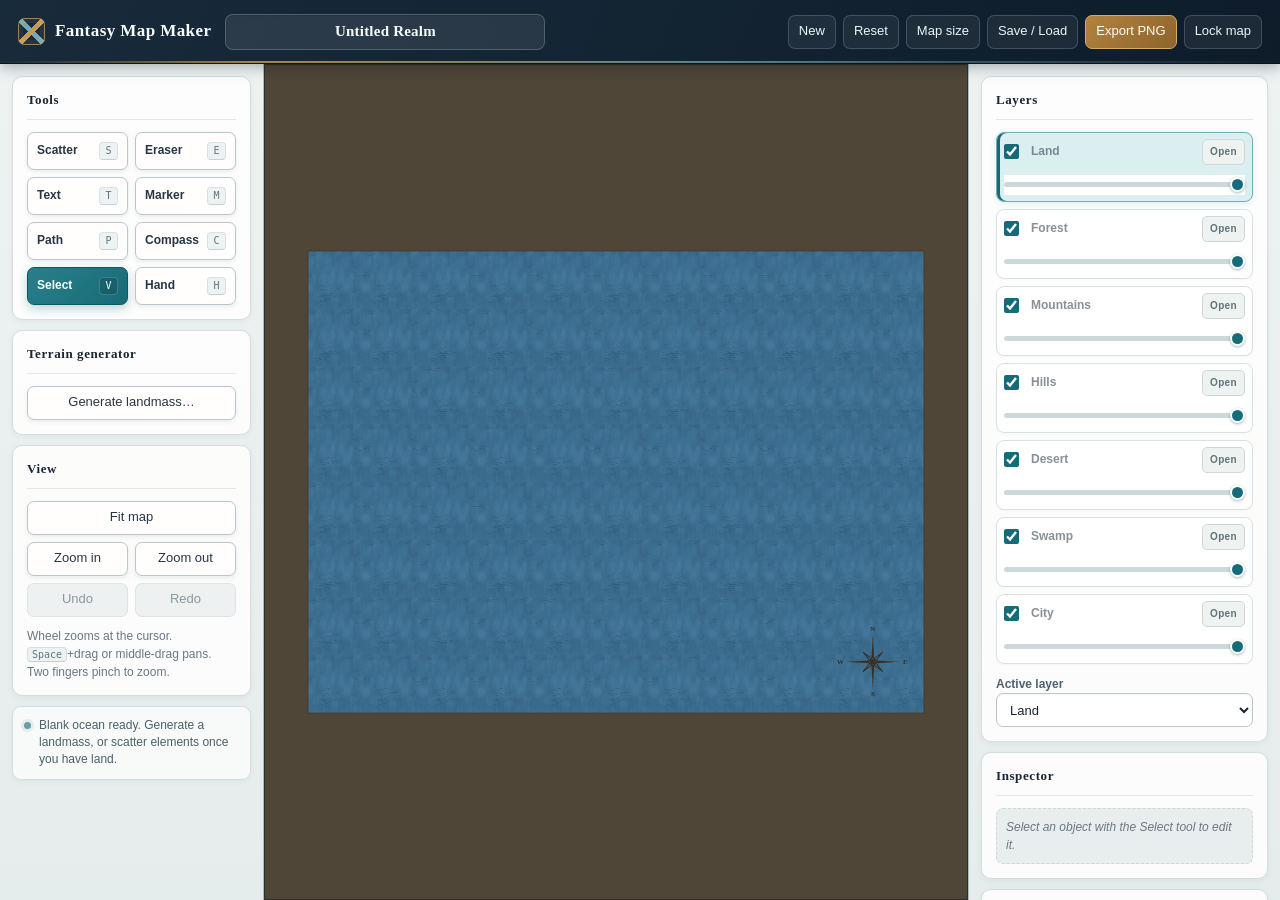
<file: index.html>
<!doctype html>
<html lang="en">
<head>
  <meta charset="utf-8">
  <meta name="viewport" content="width=device-width, initial-scale=1">
  <meta name="description" content="A zero-dependency browser fantasy map editor.">
  <title>Fantasy Map Maker</title>
  <link rel="stylesheet" href="./styles/app.css">
  <link rel="stylesheet" href="./styles/panels.css">
</head>
<body>
  <header class="titlebar">
    <span class="brand">Fantasy Map Maker</span>
    <label class="visually-hidden" for="map-title">Map title</label>
    <input id="map-title" class="map-title" value="Untitled Realm" maxlength="120" autocomplete="off">
    <div class="titlebar-actions">
      <button id="action-new" type="button">New</button>
      <button id="action-reset" type="button">Reset</button>
      <button id="action-size" type="button">Map size</button>
      <button id="action-project" type="button">Save / Load</button>
      <button id="action-export" type="button">Export PNG</button>
      <button id="action-lock" type="button" aria-pressed="false">Lock map</button>
    </div>
  </header>

  <main class="layout">
    <aside class="sidebar" aria-label="Tools and options">
      <section>
        <h2 id="tools-heading">Tools</h2>
        <div class="tool-grid" role="toolbar" aria-labelledby="tools-heading">
          <button class="tool" data-tool="scatter" type="button" aria-pressed="false">Scatter <kbd>S</kbd></button>
          <button class="tool" data-tool="eraser" type="button" aria-pressed="false">Eraser <kbd>E</kbd></button>
          <button class="tool" data-tool="text" type="button" aria-pressed="false">Text <kbd>T</kbd></button>
          <button class="tool" data-tool="marker" type="button" aria-pressed="false">Marker <kbd>M</kbd></button>
          <button class="tool" data-tool="path" type="button" aria-pressed="false">Path <kbd>P</kbd></button>
          <button class="tool" data-tool="compass" type="button" aria-pressed="false">Compass <kbd>C</kbd></button>
          <button class="tool" data-tool="select" type="button" aria-pressed="true">Select <kbd>V</kbd></button>
          <button class="tool" data-tool="hand" type="button" aria-pressed="false">Hand <kbd>H</kbd></button>
        </div>
      </section>

      <section data-tool-options="eraser" hidden>
        <h2>Eraser options</h2>
        <label for="eraser-size">Size <output id="eraser-size-value">90 px</output></label>
        <input id="eraser-size" type="range" min="4" max="600" step="1" value="90">
        <label for="eraser-opacity">Opacity <output id="eraser-opacity-value">85%</output></label>
        <input id="eraser-opacity" type="range" min="1" max="100" step="1" value="85">
        <label for="eraser-hardness">Hardness <output id="eraser-hardness-value">55%</output></label>
        <input id="eraser-hardness" type="range" min="0" max="100" step="1" value="55">
      </section>

      <section data-tool-options="scatter" hidden>
        <h2>Scatter options</h2>
        <label for="scatter-symbol">Element</label>
        <select id="scatter-symbol"></select>
        <label for="scatter-density">Density <output id="scatter-density-value">12</output></label>
        <input id="scatter-density" type="range" min="1" max="60" step="1" value="12">
        <label for="scatter-radius">Cluster radius <output id="scatter-radius-value">130 px</output></label>
        <input id="scatter-radius" type="range" min="20" max="600" step="5" value="130">
        <label for="scatter-size">Element size <output id="scatter-size-value">30 px</output></label>
        <input id="scatter-size" type="range" min="4" max="140" step="1" value="30">
        <label for="scatter-jitter">Size variation <output id="scatter-jitter-value">45%</output></label>
        <input id="scatter-jitter" type="range" min="0" max="100" step="1" value="45">
        <p id="scatter-estimate" class="hint"></p>
        <p class="hint">Click to drop one cluster, or drag to lay a band at the same density. Elements bake into the layer shown under <em>Active layer</em>, so the Eraser removes them.</p>
      </section>

      <section data-tool-options="marker" hidden>
        <h2>Marker options</h2>
        <label for="marker-type">Structure</label>
        <select id="marker-type"></select>
        <label for="marker-size">Size <output id="marker-size-value">44 px</output></label>
        <input id="marker-size" type="range" min="10" max="160" step="1" value="44">
      </section>

      <section data-tool-options="path" hidden>
        <h2>Path options</h2>
        <label for="path-preset">Preset</label>
        <select id="path-preset">
          <option value="river">River</option>
          <option value="road">Road</option>
          <option value="border">Border</option>
        </select>
        <p class="hint">Click to place points. <kbd>Enter</kbd> or double-click finishes, <kbd>Esc</kbd> cancels. Drag a point to move it, click a segment to insert one, <kbd>Alt</kbd>+click a point to delete it.</p>
      </section>

      <section data-tool-options="compass" hidden>
        <h2>Compass options</h2>
        <label for="compass-style">Style</label>
        <select id="compass-style">
          <option value="simple4">Simple 4-point</option>
          <option value="points8" selected>8-point with letters</option>
          <option value="ornate16">Ornate 16-point</option>
        </select>
      </section>

      <section data-tool-options="text" hidden>
        <h2>Text options</h2>
        <label for="text-font">Font</label>
        <select id="text-font"></select>
        <label for="text-size">Size <output id="text-size-value">36 px</output></label>
        <input id="text-size" type="range" min="8" max="240" step="1" value="36">
        <p class="file-row">
          <label class="file-button" for="font-file">Load a font file
            <input id="font-file" type="file" accept=".ttf,.otf,.woff,.woff2">
          </label>
        </p>
      </section>

      <section>
        <h2>Terrain generator</h2>
        <button id="action-generate" type="button" class="wide">Generate landmass&hellip;</button>
      </section>

      <section>
        <h2>View</h2>
        <div class="button-row">
          <button id="action-fit" type="button">Fit map</button>
          <button id="action-zoom-in" type="button">Zoom in</button>
          <button id="action-zoom-out" type="button">Zoom out</button>
          <button id="action-undo" type="button" disabled>Undo</button>
          <button id="action-redo" type="button" disabled>Redo</button>
        </div>
        <p class="hint">Wheel zooms at the cursor. <kbd>Space</kbd>+drag or middle-drag pans. Two fingers pinch to zoom.</p>
      </section>

      <p id="status" class="status" role="status" aria-live="polite">Ready.</p>
    </aside>

    <section class="workspace">
      <div id="stage" class="stage">
        <canvas id="map" tabindex="0" aria-label="Map canvas"></canvas>
        <div id="text-overlay" class="text-overlay" hidden>
          <label class="visually-hidden" for="text-input">Label text</label>
          <textarea id="text-input" rows="2" spellcheck="false"></textarea>
          <div class="overlay-actions">
            <button id="text-cancel" type="button">Cancel</button>
            <button id="text-apply" type="button">Apply</button>
          </div>
        </div>
      </div>
    </section>

    <aside class="sidebar" aria-label="Map panels">
      <section>
        <h2>Layers</h2>
        <div id="layers-panel" class="layers"></div>
        <label for="active-layer">Active layer</label>
        <select id="active-layer"></select>
      </section>

      <section>
        <h2>Inspector</h2>
        <div id="inspector"></div>
      </section>

      <section>
        <h2>Grid overlay</h2>
        <label for="grid-style">Style</label>
        <select id="grid-style">
          <option value="none" selected>None</option>
          <option value="square">Square</option>
          <option value="hex-pointy">Pointy-top hex</option>
          <option value="hex-flat">Flat-top hex</option>
        </select>
        <div class="pair">
          <span><label for="grid-size">Cell size</label><input id="grid-size" type="number" min="8" max="2000" step="1" value="160"></span>
          <span><label for="grid-width">Line width</label><input id="grid-width" type="number" min="0.25" max="12" step="0.25" value="1"></span>
        </div>
        <div class="pair">
          <span><label for="grid-offset-x">Offset X</label><input id="grid-offset-x" type="number" step="1" value="0"></span>
          <span><label for="grid-offset-y">Offset Y</label><input id="grid-offset-y" type="number" step="1" value="0"></span>
        </div>
        <div class="pair">
          <span><label for="grid-color">Color</label><input id="grid-color" type="color" value="#5d4526"></span>
          <span><label for="grid-alpha">Alpha <output id="grid-alpha-value">45%</output></label><input id="grid-alpha" type="range" min="0" max="100" value="45"></span>
        </div>
        <p class="check"><input id="grid-labels" type="checkbox"><label for="grid-labels">Coordinate labels</label></p>
        <p class="check"><input id="grid-export" type="checkbox" checked><label for="grid-export">Include in PNG export</label></p>
      </section>

      <section>
        <h2>Legend</h2>
        <div id="legend-panel" class="legend"></div>
      </section>
    </aside>
  </main>

  <dialog id="dialog-generator">
    <form method="dialog">
      <h2>Generate landmass</h2>
      <label for="gen-seed">Seed</label>
      <div class="pair-tight">
        <input id="gen-seed" value="eldoria" maxlength="64" autocomplete="off">
        <button id="gen-shuffle" type="button">Shuffle</button>
      </div>
      <label for="gen-land">Land amount <output id="gen-land-value">45%</output></label>
      <input id="gen-land" type="range" min="15" max="85" value="45">
      <label for="gen-roughness">Roughness <output id="gen-roughness-value">55%</output></label>
      <input id="gen-roughness" type="range" min="0" max="100" value="55">
      <p class="hint">The same seed and settings always rebuild the same continents. Generating replaces every terrain layer.</p>
      <menu>
        <button value="cancel">Cancel</button>
        <button id="gen-run" value="generate" type="button" class="primary">Generate</button>
      </menu>
    </form>
  </dialog>

  <dialog id="dialog-project">
    <form method="dialog">
      <h2>Save or load</h2>
      <p class="hint">A <code>.fmap</code> file stores the title, size, view, terrain rasters, objects, legend, custom fonts, grid and seed.</p>
      <menu>
        <button value="cancel">Close</button>
        <label class="file-button" for="project-file">Load .fmap
          <input id="project-file" type="file" accept=".fmap,application/json">
        </label>
        <button id="project-save" value="save" type="button" class="primary">Download .fmap</button>
      </menu>
    </form>
  </dialog>

  <dialog id="dialog-export">
    <form method="dialog">
      <h2>Export PNG</h2>
      <label for="export-scale">Resolution</label>
      <select id="export-scale">
        <option value="1">1x</option>
        <option value="2" selected>2x</option>
        <option value="4">4x</option>
      </select>
      <p class="check"><input id="export-title" type="checkbox" checked><label for="export-title">Title banner</label></p>
      <p class="check"><input id="export-legend" type="checkbox" checked><label for="export-legend">Legend box</label></p>
      <p class="check"><input id="export-grid" type="checkbox" checked><label for="export-grid">Grid overlay</label></p>
      <p id="export-estimate" class="hint"></p>
      <menu>
        <button value="cancel">Cancel</button>
        <button id="export-run" value="export" type="button" class="primary">Download PNG</button>
      </menu>
    </form>
  </dialog>

  <dialog id="dialog-size">
    <form method="dialog">
      <h2>Map size</h2>
      <label for="size-preset">Preset</label>
      <select id="size-preset"></select>
      <div class="pair">
        <span><label for="size-width">Width</label><input id="size-width" type="number" min="256" max="8192" step="1" value="2048"></span>
        <span><label for="size-height">Height</label><input id="size-height" type="number" min="256" max="8192" step="1" value="1536"></span>
      </div>
      <p class="hint">Existing artwork is rescaled into the new size.</p>
      <menu>
        <button value="cancel">Cancel</button>
        <button id="size-apply" value="apply" type="button" class="primary">Apply size</button>
      </menu>
    </form>
  </dialog>

  <dialog id="dialog-restore">
    <form method="dialog">
      <h2>Restore last session?</h2>
      <p id="restore-detail" class="hint"></p>
      <menu>
        <button id="restore-discard" value="discard" type="button">Start fresh</button>
        <button id="restore-accept" value="restore" type="button" class="primary">Restore</button>
      </menu>
    </form>
  </dialog>

  <script type="module" src="./src/main.js"></script>
</body>
</html>
</file>
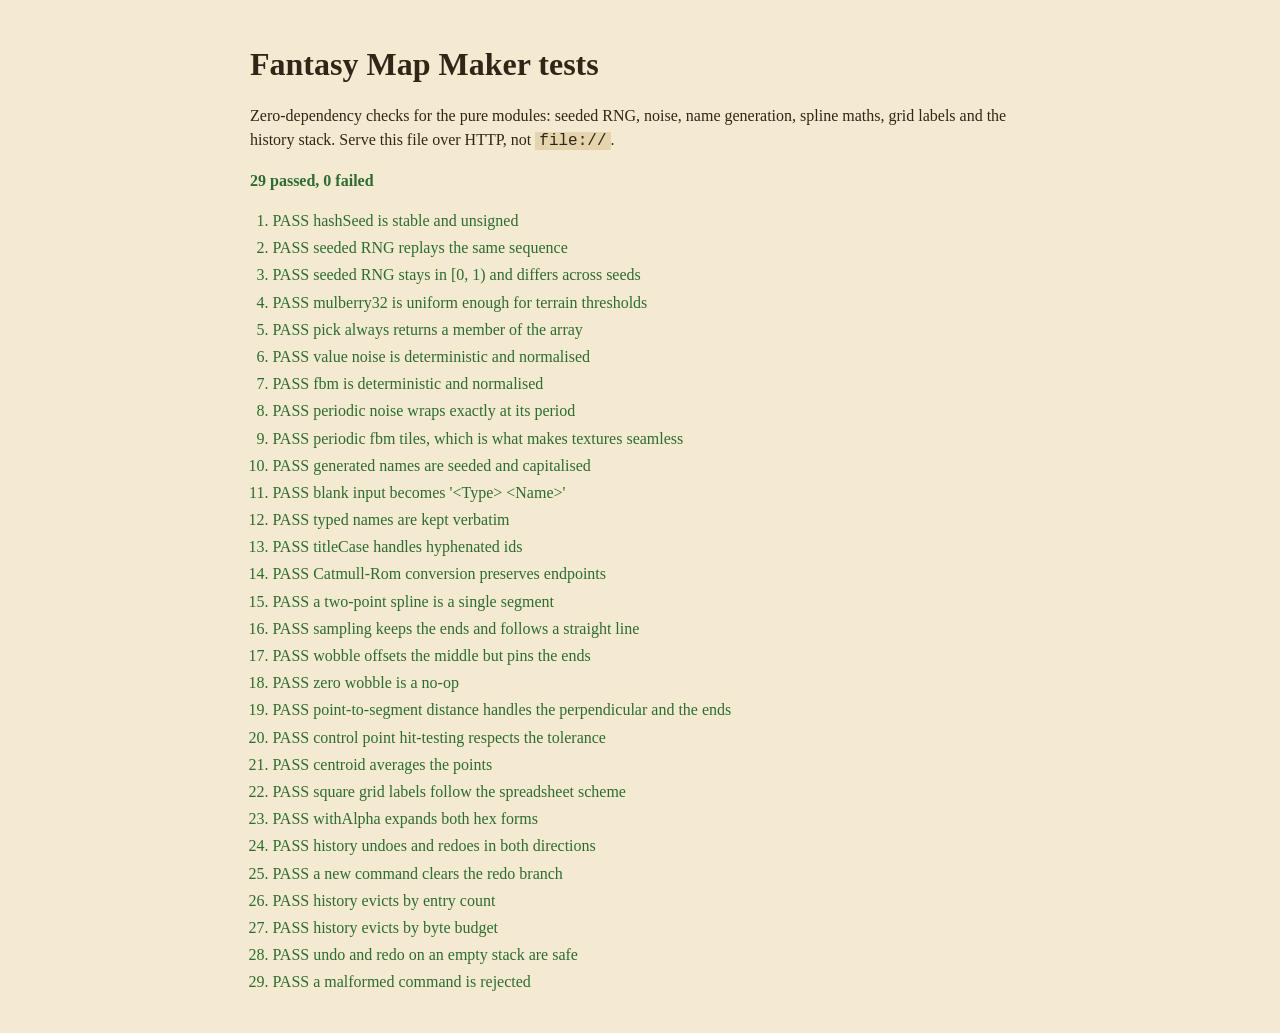
<file: tests.html>
<!doctype html>
<html lang="en">
<head>
  <meta charset="utf-8">
  <meta name="viewport" content="width=device-width, initial-scale=1">
  <title>Fantasy Map Maker tests</title>
  <style>
    body { max-width: 780px; margin: 2.5rem auto; padding: 0 1rem; color: #2f2617; background: #f4ead1; font: 16px/1.5 Georgia, serif; }
    h1 { margin-bottom: .25rem; }
    #summary { font-weight: bold; }
    #summary[data-state="fail"] { color: #8d2b20; }
    #summary[data-state="pass"] { color: #2d6b33; }
    ol { padding-left: 1.4rem; }
    li { margin: .2rem 0; }
    .pass { color: #2d6b33; }
    .fail { color: #8d2b20; }
    code { background: #e5d5ae; padding: 0 .25rem; }
  </style>
</head>
<body>
  <h1>Fantasy Map Maker tests</h1>
  <p>Zero-dependency checks for the pure modules: seeded RNG, noise, name generation, spline maths, grid labels and the history stack. Serve this file over HTTP, not <code>file://</code>.</p>
  <p id="summary">Running...</p>
  <ol id="results"></ol>

  <script type="module">
    import { createRng, hashSeed, mulberry32, pick } from "./src/gen/rng.js";
    import { fbm, periodicFbm, periodicNoise, valueNoise } from "./src/gen/noise.js";
    import { generateName, resolveName, titleCase } from "./src/gen/nameGen.js";
    import { catmullRomToBezier, centroidOf, distanceToSegment, hitControlPoint, samplePath, wobbleSamples } from "./src/render/spline.js";
    import { columnLabel, withAlpha } from "./src/render/gridOverlay.js";
    import { CommandStack } from "./src/state/history.js";

    const results = document.getElementById("results");
    const summary = document.getElementById("summary");
    let passed = 0;
    let failed = 0;

    function test(name, body) {
      const item = document.createElement("li");
      try {
        body();
        passed += 1;
        item.className = "pass";
        item.textContent = `PASS  ${name}`;
      } catch (error) {
        failed += 1;
        item.className = "fail";
        item.textContent = `FAIL  ${name} - ${error.message}`;
      }
      results.append(item);
    }

    function assert(condition, message) {
      if (!condition) throw new Error(message ?? "assertion failed");
    }

    function equal(actual, expected, message = "values differ") {
      if (actual !== expected) throw new Error(`${message}: expected ${expected}, got ${actual}`);
    }

    function close(actual, expected, tolerance, message = "value out of tolerance") {
      if (Math.abs(actual - expected) > tolerance) {
        throw new Error(`${message}: expected ${expected} +/- ${tolerance}, got ${actual}`);
      }
    }

    /* ------------------------------------------------------------- rng */

    test("hashSeed is stable and unsigned", () => {
      equal(hashSeed("eldoria"), hashSeed("eldoria"));
      assert(hashSeed("eldoria") >= 0, "hash must be unsigned");
      assert(hashSeed("eldoria") !== hashSeed("eldorib"), "different seeds must differ");
    });

    test("seeded RNG replays the same sequence", () => {
      const a = createRng("eldoria");
      const b = createRng("eldoria");
      for (let index = 0; index < 24; index += 1) equal(a(), b());
    });

    test("seeded RNG stays in [0, 1) and differs across seeds", () => {
      const rng = createRng("range-check");
      for (let index = 0; index < 500; index += 1) {
        const value = rng();
        assert(value >= 0 && value < 1, `value ${value} out of range`);
      }
      assert(createRng("a")() !== createRng("b")(), "distinct seeds should diverge");
    });

    test("mulberry32 is uniform enough for terrain thresholds", () => {
      const rng = mulberry32(12345);
      let total = 0;
      const samples = 20000;
      for (let index = 0; index < samples; index += 1) total += rng();
      close(total / samples, 0.5, 0.02, "mean should be near 0.5");
    });

    test("pick always returns a member of the array", () => {
      const rng = createRng("pick");
      const items = ["a", "b", "c"];
      for (let index = 0; index < 50; index += 1) assert(items.includes(pick(rng, items)));
    });

    /* ----------------------------------------------------------- noise */

    test("value noise is deterministic and normalised", () => {
      const a = valueNoise(3.25, 8.5, 99);
      equal(a, valueNoise(3.25, 8.5, 99));
      assert(a >= 0 && a <= 1, "noise must stay in [0, 1]");
    });

    test("fbm is deterministic and normalised", () => {
      const a = fbm(1.5, 2.5, 4242, 5, 0.5);
      equal(a, fbm(1.5, 2.5, 4242, 5, 0.5));
      assert(a >= 0 && a <= 1, "fbm must stay in [0, 1]");
    });

    test("periodic noise wraps exactly at its period", () => {
      const period = 6;
      close(periodicNoise(0.35, 1.2, period, period, 7), periodicNoise(0.35 + period, 1.2, period, period, 7), 1e-12, "x wrap");
      close(periodicNoise(0.35, 1.2, period, period, 7), periodicNoise(0.35, 1.2 + period, period, period, 7), 1e-12, "y wrap");
    });

    test("periodic fbm tiles, which is what makes textures seamless", () => {
      const period = 6;
      close(periodicFbm(0.8, 2.1, period, 11, 4, 0.55), periodicFbm(0.8 + period, 2.1, period, 11, 4, 0.55), 1e-12);
    });

    /* ------------------------------------------------------ name gen */

    test("generated names are seeded and capitalised", () => {
      const first = generateName(createRng("names"));
      equal(first, generateName(createRng("names")));
      assert(/^[A-Z][a-z]+$/.test(first), `unexpected name shape: ${first}`);
    });

    test("blank input becomes '<Type> <Name>'", () => {
      const auto = resolveName("castle", "   ", createRng("auto"));
      assert(auto.startsWith("Castle "), `expected a Castle name, got ${auto}`);
      assert(auto.split(" ").length === 2, "auto name should be two words");
    });

    test("typed names are kept verbatim", () => {
      equal(resolveName("city", "  Highport  ", createRng("x")), "Highport");
    });

    test("titleCase handles hyphenated ids", () => {
      equal(titleCase("hex-pointy"), "Hex Pointy");
    });

    /* -------------------------------------------------------- spline */

    test("Catmull-Rom conversion preserves endpoints", () => {
      const points = [{ x: 0, y: 0 }, { x: 30, y: 20 }, { x: 70, y: 10 }];
      const curves = catmullRomToBezier(points);
      equal(curves.length, 2);
      equal(curves[0].from.x, 0);
      equal(curves[0].from.y, 0);
      equal(curves[1].to.x, 70);
      equal(curves[1].to.y, 10);
    });

    test("a two-point spline is a single segment", () => {
      equal(catmullRomToBezier([{ x: 0, y: 0 }, { x: 10, y: 0 }]).length, 1);
      equal(catmullRomToBezier([{ x: 0, y: 0 }]).length, 0);
    });

    test("sampling keeps the ends and follows a straight line", () => {
      const samples = samplePath([{ x: 0, y: 0 }, { x: 50, y: 0 }, { x: 100, y: 0 }], 10);
      assert(samples.length > 3, "expected multiple samples");
      close(samples[0].x, 0, 1e-9);
      close(samples.at(-1).x, 100, 1e-9);
      for (const sample of samples) close(sample.y, 0, 1e-9, "straight line must not bend");
    });

    test("wobble offsets the middle but pins the ends", () => {
      const straight = samplePath([{ x: 0, y: 0 }, { x: 100, y: 0 }, { x: 200, y: 0 }], 10);
      const wobbled = wobbleSamples(straight, 6, "river-1");
      close(wobbled[0].x, straight[0].x, 1e-9, "start must not move");
      close(wobbled.at(-1).x, straight.at(-1).x, 1e-9, "end must not move");
      const moved = wobbled.some((sample, index) => Math.abs(sample.y - straight[index].y) > 0.5);
      assert(moved, "wobble should displace intermediate samples");
      const repeat = wobbleSamples(straight, 6, "river-1");
      equal(JSON.stringify(wobbled), JSON.stringify(repeat), "wobble must be seeded");
    });

    test("zero wobble is a no-op", () => {
      const straight = samplePath([{ x: 0, y: 0 }, { x: 100, y: 0 }], 10);
      equal(JSON.stringify(wobbleSamples(straight, 0, "s")), JSON.stringify(straight));
    });

    test("point-to-segment distance handles the perpendicular and the ends", () => {
      close(distanceToSegment({ x: 5, y: 4 }, { x: 0, y: 0 }, { x: 10, y: 0 }), 4, 1e-9);
      close(distanceToSegment({ x: -3, y: 0 }, { x: 0, y: 0 }, { x: 10, y: 0 }), 3, 1e-9);
      close(distanceToSegment({ x: 2, y: 2 }, { x: 1, y: 1 }, { x: 1, y: 1 }), Math.hypot(1, 1), 1e-9);
    });

    test("control point hit-testing respects the tolerance", () => {
      const points = [{ x: 0, y: 0 }, { x: 50, y: 50 }];
      equal(hitControlPoint(points, { x: 52, y: 51 }, 5), 1);
      equal(hitControlPoint(points, { x: 200, y: 200 }, 5), -1);
    });

    test("centroid averages the points", () => {
      const centre = centroidOf([{ x: 0, y: 0 }, { x: 10, y: 0 }, { x: 5, y: 9 }]);
      close(centre.x, 5, 1e-9);
      close(centre.y, 3, 1e-9);
    });

    /* ---------------------------------------------------------- grid */

    test("square grid labels follow the spreadsheet scheme", () => {
      equal(columnLabel(0), "A");
      equal(columnLabel(25), "Z");
      equal(columnLabel(26), "AA");
      equal(columnLabel(27), "AB");
    });

    test("withAlpha expands both hex forms", () => {
      equal(withAlpha("#ff8000", 0.5), "rgba(255, 128, 0, 0.5)");
      equal(withAlpha("#fff", 1), "rgba(255, 255, 255, 1)");
    });

    /* ------------------------------------------------------- history */

    test("history undoes and redoes in both directions", () => {
      const stack = new CommandStack();
      let value = 0;
      stack.push({ label: "set 1", undo: () => { value = 0; }, redo: () => { value = 1; } });
      value = 1;
      assert(stack.canUndo && !stack.canRedo);
      stack.undo();
      equal(value, 0);
      assert(stack.canRedo, "redo should be available after undo");
      stack.redo();
      equal(value, 1);
    });

    test("a new command clears the redo branch", () => {
      const stack = new CommandStack();
      stack.push({ label: "a", undo() {}, redo() {} });
      stack.undo();
      assert(stack.canRedo);
      stack.push({ label: "b", undo() {}, redo() {} });
      assert(!stack.canRedo, "pushing must drop the redo branch");
    });

    test("history evicts by entry count", () => {
      const stack = new CommandStack({ limit: 3 });
      for (let index = 0; index < 6; index += 1) stack.push({ label: `op${index}`, undo() {}, redo() {} });
      equal(stack.undoStack.length, 3);
      equal(stack.undoStack[0].label, "op3");
    });

    test("history evicts by byte budget", () => {
      const stack = new CommandStack({ limit: 100, byteBudget: 1000 });
      for (let index = 0; index < 5; index += 1) {
        stack.push({ label: `big${index}`, bytes: 400, undo() {}, redo() {} });
      }
      assert(stack.bytes <= 1000, `budget exceeded: ${stack.bytes}`);
      assert(stack.undoStack.length < 5, "oldest entries should have been dropped");
    });

    test("undo and redo on an empty stack are safe", () => {
      const stack = new CommandStack();
      equal(stack.undo(), null);
      equal(stack.redo(), null);
    });

    test("a malformed command is rejected", () => {
      const stack = new CommandStack();
      let threw = false;
      try {
        stack.push({ label: "bad" });
      } catch {
        threw = true;
      }
      assert(threw, "push should reject a command without undo/redo");
    });

    summary.textContent = `${passed} passed, ${failed} failed`;
    summary.dataset.state = failed ? "fail" : "pass";
  </script>
</body>
</html>
</file>
<file: styles/app.css>
:root {
  color-scheme: light;
  --ink: #273645;
  --ink-strong: #172534;
  --ink-soft: #6a7884;
  --parchment: #f4f6f4;
  --panel: #eef2f1;
  --surface: #fffefd;
  --surface-muted: #e8eeed;
  --edge: #d2dddf;
  --edge-strong: #b8c7ca;
  --accent: #176b78;
  --accent-hot: #0f8292;
  --accent-soft: #dceff0;
  --accent-ink: #f8ffff;
  --focus: #227eaf;
  --danger: #b24e4d;
  --danger-hot: #cc5d5b;
  --header-top: #182b3b;
  --header-bottom: #0e1c2a;
  --titlebar-height: 64px;
  --shadow-sm: 0 2px 5px rgb(19 35 46 / 8%);
  --shadow-md: 0 10px 24px rgb(16 30 42 / 14%);
}

* { box-sizing: border-box; }

html, body { height: 100%; }

body {
  margin: 0;
  min-width: 900px;
  overflow: hidden;
  color: var(--ink);
  background: #162635;
  font: 13px/1.45 "Segoe UI", "Helvetica Neue", Arial, sans-serif;
  -webkit-font-smoothing: antialiased;
  text-rendering: optimizeLegibility;
}

h2 {
  margin: 0 0 12px;
  color: var(--ink-strong);
  font-family: Georgia, "Times New Roman", serif;
  font-size: 13px;
  font-weight: 700;
  letter-spacing: .045em;
}

button, input, select, textarea { font: inherit; color: var(--ink); }

button {
  display: inline-flex;
  align-items: center;
  justify-content: center;
  min-height: 34px;
  padding: 6px 10px;
  color: var(--ink);
  background: var(--surface);
  border: 1px solid var(--edge-strong);
  border-radius: 7px;
  box-shadow: var(--shadow-sm);
  cursor: pointer;
  transition: background-color .16s ease, border-color .16s ease, box-shadow .16s ease, color .16s ease, transform .16s ease;
}

button:hover:not(:disabled) {
  color: var(--ink-strong);
  background: #f8fbfa;
  border-color: #91aaae;
  box-shadow: 0 4px 10px rgb(19 35 46 / 12%);
  transform: translateY(-1px);
}

button:active:not(:disabled) {
  box-shadow: inset 0 1px 2px rgb(16 30 42 / 16%);
  transform: translateY(0);
}

button:disabled {
  color: #8b979e;
  background: #edf1f1;
  border-color: #dce4e5;
  box-shadow: none;
  cursor: not-allowed;
}

button.primary {
  color: var(--accent-ink);
  background: linear-gradient(135deg, #247b87, var(--accent));
  border-color: #105560;
}

button.primary:hover:not(:disabled) {
  color: #fff;
  background: linear-gradient(135deg, #2b8d99, var(--accent-hot));
  border-color: #0d6774;
}

button.danger {
  color: #fffafa;
  background: var(--danger);
  border-color: #943b3a;
}

button.danger:hover:not(:disabled) {
  color: #fff;
  background: var(--danger-hot);
  border-color: #aa4140;
}

button.wide { width: 100%; }

:is(button, input, select, textarea, a, [tabindex]):focus-visible {
  outline: 3px solid rgb(34 126 175 / 42%);
  outline-offset: 2px;
}

input:not([type="checkbox"]):not([type="range"]):not([type="color"]):not([type="file"]),
select,
textarea {
  width: 100%;
  min-height: 34px;
  padding: 6px 9px;
  color: var(--ink-strong);
  background: #fff;
  border: 1px solid var(--edge-strong);
  border-radius: 7px;
  box-shadow: inset 0 1px 2px rgb(18 38 49 / 5%);
  transition: border-color .16s ease, box-shadow .16s ease, background-color .16s ease;
}

input:not([type="checkbox"]):not([type="range"]):not([type="color"]):not([type="file"]):hover,
select:hover,
textarea:hover { border-color: #93aaae; }

input:not([type="checkbox"]):not([type="range"]):not([type="color"]):not([type="file"]):focus,
select:focus,
textarea:focus {
  background: #fff;
  border-color: var(--accent);
  box-shadow: 0 0 0 3px rgb(23 107 120 / 12%);
  outline: 0;
}

input:disabled,
select:disabled,
textarea:disabled {
  color: #849097;
  background: #edf1f1;
  border-color: #dce4e5;
  cursor: not-allowed;
}

input[type="color"] {
  width: 100%;
  height: 34px;
  padding: 3px;
  background: #fff;
  border: 1px solid var(--edge-strong);
  border-radius: 7px;
  cursor: pointer;
}

input[type="range"] {
  width: 100%;
  height: 20px;
  margin: 3px 0 0;
  padding: 0;
  appearance: none;
  -webkit-appearance: none;
  accent-color: var(--accent);
  cursor: pointer;
}

input[type="range"]::-webkit-slider-runnable-track {
  height: 5px;
  background: #ccd9db;
  border-radius: 99px;
}

input[type="range"]::-webkit-slider-thumb {
  width: 15px;
  height: 15px;
  margin-top: -5px;
  appearance: none;
  background: var(--accent);
  border: 2px solid #f9ffff;
  border-radius: 50%;
  box-shadow: 0 1px 3px rgb(17 47 55 / 35%);
}

input[type="range"]::-moz-range-track {
  height: 5px;
  background: #ccd9db;
  border-radius: 99px;
}

input[type="range"]::-moz-range-progress {
  height: 5px;
  background: var(--accent);
  border-radius: 99px;
}

input[type="range"]::-moz-range-thumb {
  width: 12px;
  height: 12px;
  background: var(--accent);
  border: 2px solid #f9ffff;
  border-radius: 50%;
  box-shadow: 0 1px 3px rgb(17 47 55 / 35%);
}

input[type="checkbox"] {
  width: 15px;
  height: 15px;
  margin: 0;
  accent-color: var(--accent);
  cursor: pointer;
}

textarea { resize: vertical; }

label {
  display: block;
  margin-top: 11px;
  color: #51626e;
  font-size: 12px;
  font-weight: 600;
}

label:first-child { margin-top: 0; }

output {
  float: right;
  padding: 1px 5px;
  color: var(--ink-soft);
  background: var(--surface-muted);
  border-radius: 4px;
  font-size: 11px;
  font-variant-numeric: tabular-nums;
  font-weight: 600;
}

kbd {
  min-width: 19px;
  padding: 1px 4px;
  color: #65747b;
  background: #edf2f2;
  border: 1px solid #d8e1e1;
  border-bottom-color: #c4d0d1;
  border-radius: 4px;
  font: 10px/1.45 ui-monospace, "Cascadia Mono", Consolas, monospace;
  text-align: center;
}

code {
  padding: 1px 4px;
  color: #245d69;
  background: #e7f2f2;
  border-radius: 3px;
  font-size: .92em;
}

.visually-hidden {
  position: absolute;
  width: 1px;
  height: 1px;
  margin: -1px;
  padding: 0;
  overflow: hidden;
  clip-path: inset(50%);
  white-space: nowrap;
}

.titlebar {
  position: relative;
  z-index: 2;
  display: flex;
  align-items: center;
  gap: 14px;
  height: var(--titlebar-height);
  padding: 0 18px;
  color: #edf7f8;
  background: linear-gradient(115deg, var(--header-top), var(--header-bottom));
  border-bottom: 1px solid #0a141e;
  box-shadow: 0 3px 14px rgb(6 17 27 / 32%);
}

.titlebar::after {
  position: absolute;
  right: 0;
  bottom: 0;
  left: 0;
  height: 2px;
  content: "";
  background: linear-gradient(90deg, transparent, #c69b52 20%, #6d9ca0 56%, transparent);
  opacity: .8;
}

.brand {
  display: flex;
  align-items: center;
  gap: 10px;
  color: #f7fbfb;
  font-family: Georgia, "Times New Roman", serif;
  font-size: 17px;
  font-weight: 700;
  letter-spacing: .025em;
  white-space: nowrap;
}

.brand::before {
  width: 25px;
  height: 25px;
  content: "";
  background:
    linear-gradient(135deg, transparent 43%, #c69b52 44% 56%, transparent 57%),
    linear-gradient(45deg, transparent 43%, #75a9ad 44% 56%, transparent 57%);
  border: 1px solid rgb(209 174 103 / 70%);
  border-radius: 7px;
  box-shadow: inset 0 0 0 4px rgb(255 255 255 / 5%);
}

#map-title {
  width: clamp(180px, 25vw, 360px);
  min-height: 36px;
  padding: 6px 12px;
  color: #f6fbfb;
  background: rgb(255 255 255 / 9%);
  border-color: rgb(200 223 224 / 24%);
  border-radius: 8px;
  box-shadow: inset 0 1px 1px rgb(0 0 0 / 16%);
  font-family: Georgia, "Times New Roman", serif;
  font-size: 15px;
  font-weight: 700;
  letter-spacing: .015em;
  text-align: center;
}

#map-title::placeholder { color: #bbcbcd; }

#map-title:hover { border-color: rgb(207 233 234 / 45%); }

#map-title:focus {
  color: var(--ink-strong);
  background: #f9fdfd;
  border-color: #81b4b9;
  box-shadow: 0 0 0 3px rgb(105 183 192 / 23%);
}

.titlebar-actions {
  display: flex;
  flex: 1;
  justify-content: flex-end;
  gap: 7px;
}

.titlebar-actions button {
  min-height: 34px;
  color: #eaf5f5;
  background: rgb(255 255 255 / 6%);
  border-color: rgb(205 230 230 / 20%);
  box-shadow: none;
  white-space: nowrap;
}

.titlebar-actions button:hover:not(:disabled) {
  color: #fff;
  background: rgb(255 255 255 / 14%);
  border-color: rgb(205 230 230 / 40%);
  box-shadow: none;
}

.titlebar-actions #action-export {
  color: #fffdf7;
  background: linear-gradient(135deg, #b3833d, #8d642e);
  border-color: #d3ac67;
}

.titlebar-actions #action-export:hover:not(:disabled) {
  background: linear-gradient(135deg, #c79548, #a27434);
  border-color: #e0bc77;
}

.titlebar-actions button[aria-pressed="true"] {
  color: #fff;
  background: #2a6570;
  border-color: #7bb0b4;
  box-shadow: inset 0 1px 2px rgb(0 0 0 / 22%);
}

.layout {
  display: grid;
  grid-template-columns: 264px minmax(360px, 1fr) 312px;
  height: calc(100vh - var(--titlebar-height));
}

.workspace {
  position: relative;
  min-width: 0;
  min-height: 0;
  background-color: #243746;
  background-image:
    radial-gradient(circle at 50% 15%, rgb(118 161 166 / 17%), transparent 38%),
    linear-gradient(90deg, rgb(255 255 255 / 2%) 1px, transparent 1px),
    linear-gradient(rgb(255 255 255 / 2%) 1px, transparent 1px);
  background-size: auto, 24px 24px, 24px 24px;
  box-shadow: inset 0 0 0 1px rgb(0 0 0 / 20%), inset 0 18px 32px rgb(4 15 24 / 16%);
}

.stage {
  position: relative;
  width: 100%;
  height: 100%;
  overflow: hidden;
}

#map {
  display: block;
  width: 100%;
  height: 100%;
  outline: 1px solid rgb(7 20 29 / 45%);
  outline-offset: -1px;
  touch-action: none;
  cursor: crosshair;
}

.text-overlay {
  position: absolute;
  z-index: 4;
  width: 300px;
  padding: 10px;
  background: var(--surface);
  border: 1px solid var(--edge-strong);
  border-radius: 10px;
  box-shadow: var(--shadow-md);
}

.text-overlay[hidden] { display: none; }

.overlay-actions {
  display: flex;
  justify-content: flex-end;
  gap: 7px;
  margin-top: 9px;
}

dialog {
  width: min(470px, 92vw);
  padding: 22px;
  color: var(--ink);
  background: linear-gradient(145deg, #fffefd, #f1f5f4);
  border: 1px solid var(--edge-strong);
  border-radius: 14px;
  box-shadow: 0 24px 60px rgb(4 15 24 / 34%);
}

dialog::backdrop {
  background: rgb(8 22 33 / 62%);
  backdrop-filter: blur(3px);
}

dialog h2 {
  margin-bottom: 15px;
  font-size: 20px;
  letter-spacing: .01em;
}

dialog menu {
  display: flex;
  flex-wrap: wrap;
  justify-content: flex-end;
  gap: 8px;
  margin: 20px 0 0;
  padding: 0;
}

dialog .pair-tight {
  display: grid;
  grid-template-columns: 1fr auto;
  gap: 7px;
}

.file-button {
  position: relative;
  display: inline-flex;
  align-items: center;
  min-height: 34px;
  margin: 0;
  padding: 6px 10px;
  overflow: hidden;
  color: var(--ink);
  background: var(--surface);
  border: 1px solid var(--edge-strong);
  border-radius: 7px;
  box-shadow: var(--shadow-sm);
  cursor: pointer;
  font-size: 13px;
  font-weight: 600;
  transition: background-color .16s ease, border-color .16s ease, box-shadow .16s ease, transform .16s ease;
}

.file-button:hover {
  color: var(--ink-strong);
  background: #f8fbfa;
  border-color: #91aaae;
  box-shadow: 0 4px 10px rgb(19 35 46 / 12%);
  transform: translateY(-1px);
}

.file-button input[type="file"] {
  position: absolute;
  inset: 0;
  width: 100%;
  opacity: 0;
  cursor: pointer;
}

.file-button:focus-within {
  outline: 3px solid rgb(34 126 175 / 42%);
  outline-offset: 2px;
}

@media (max-width: 1180px) {
  .layout { grid-template-columns: 230px minmax(320px, 1fr) 268px; }
  .brand { display: none; }
  .titlebar { padding-inline: 12px; }
  .titlebar-actions { gap: 5px; }
  .titlebar-actions button { padding-inline: 8px; }
}

@media (prefers-reduced-motion: reduce) {
  *, *::before, *::after { scroll-behavior: auto !important; transition-duration: .01ms !important; }
}
</file>
<file: styles/panels.css>
.sidebar {
  overflow-y: auto;
  padding: 12px;
  background: linear-gradient(180deg, #eef3f2, #e5ecec);
  scrollbar-color: #aebfc2 transparent;
  scrollbar-width: thin;
}

.sidebar::-webkit-scrollbar { width: 10px; }

.sidebar::-webkit-scrollbar-thumb {
  background: #b5c5c8;
  border: 3px solid #e8eeee;
  border-radius: 99px;
}

.layout > .sidebar:first-of-type {
  border-right: 1px solid #acbec1;
  box-shadow: 6px 0 16px rgb(12 31 41 / 8%);
}

.layout > .sidebar:last-of-type {
  border-left: 1px solid #acbec1;
  box-shadow: -6px 0 16px rgb(12 31 41 / 8%);
}

.sidebar section {
  margin-bottom: 10px;
  padding: 14px;
  background: rgb(255 255 254 / 85%);
  border: 1px solid #d2dddf;
  border-radius: 10px;
  box-shadow: 0 2px 6px rgb(18 38 49 / 5%);
}

.sidebar section[hidden] { display: none; }

.sidebar section > h2 {
  padding-bottom: 9px;
  border-bottom: 1px solid #e2e9e9;
}

.tool-grid {
  display: grid;
  grid-template-columns: 1fr 1fr;
  gap: 7px;
}

.tool-grid .tool {
  display: flex;
  align-items: center;
  justify-content: space-between;
  min-height: 38px;
  gap: 6px;
  padding-inline: 9px;
  font-size: 12px;
  font-weight: 600;
}

.tool[aria-pressed="true"] {
  color: #f8ffff;
  background: linear-gradient(135deg, #287f8a, #176b78);
  border-color: #0e5864;
  box-shadow: 0 4px 10px rgb(14 84 96 / 24%);
}

.tool[aria-pressed="true"]:hover:not(:disabled) {
  color: #fff;
  background: linear-gradient(135deg, #32909c, #168090);
  border-color: #0e6572;
}

.tool[aria-pressed="true"] kbd {
  color: #efffff;
  background: rgb(0 0 0 / 14%);
  border-color: rgb(255 255 255 / 18%);
}

.button-row {
  display: grid;
  grid-template-columns: 1fr 1fr;
  gap: 7px;
}

.button-row button:first-child { grid-column: 1 / -1; }

.pair {
  display: grid;
  grid-template-columns: 1fr 1fr;
  gap: 9px;
}

.pair > span > label { margin-top: 11px; }

.check {
  display: flex;
  align-items: center;
  gap: 8px;
  margin: 11px 0 0;
}

.check label {
  margin: 0;
  color: var(--ink);
  font-size: 12px;
  font-weight: 500;
}

.file-row { margin: 12px 0 0; }

.hint {
  margin: 10px 0 0;
  color: var(--ink-soft);
  font-size: 12px;
  line-height: 1.5;
}

.muted {
  margin: 0;
  padding: 9px;
  color: var(--ink-soft);
  background: var(--surface-muted);
  border: 1px dashed #cbd7d9;
  border-radius: 7px;
  font-size: 12px;
  font-style: italic;
  line-height: 1.5;
}

.status {
  display: flex;
  align-items: flex-start;
  gap: 8px;
  min-height: 42px;
  margin: 2px 0 4px;
  padding: 10px 11px;
  color: #49616a;
  background: rgb(255 255 254 / 72%);
  border: 1px solid #d2dddf;
  border-radius: 9px;
  box-shadow: 0 2px 6px rgb(18 38 49 / 4%);
  font-size: 12px;
  line-height: 1.45;
}

.status::before {
  display: block;
  flex: 0 0 auto;
  width: 7px;
  height: 7px;
  margin-top: .45em;
  content: "";
  background: #6b9da4;
  border-radius: 50%;
  box-shadow: 0 0 0 3px rgb(107 157 164 / 14%);
}

.status[data-kind="error"] { color: #9a3938; }

.status[data-kind="error"]::before {
  background: var(--danger);
  box-shadow: 0 0 0 3px rgb(178 78 77 / 13%);
}

.status[data-kind="busy"] { color: #176b78; }

.status[data-kind="busy"]::before {
  background: var(--accent);
  box-shadow: 0 0 0 3px rgb(23 107 120 / 15%);
  animation: status-pulse 1.1s ease-in-out infinite;
}

@keyframes status-pulse {
  50% { opacity: .35; transform: scale(.8); }
}

.layers {
  display: grid;
  gap: 7px;
  margin-bottom: 12px;
}

.layer {
  display: grid;
  grid-template-columns: auto 1fr auto;
  align-items: center;
  gap: 7px;
  padding: 6px 7px;
  background: #fff;
  border: 1px solid #d9e2e3;
  border-radius: 8px;
  box-shadow: 0 1px 2px rgb(18 38 49 / 3%);
  transition: background-color .16s ease, border-color .16s ease, box-shadow .16s ease;
}

.layer:hover {
  border-color: #aec0c3;
  box-shadow: 0 3px 7px rgb(18 38 49 / 6%);
}

.layer[data-active="true"] {
  background: var(--accent-soft);
  border-color: #72aeb5;
  box-shadow: inset 3px 0 0 var(--accent), 0 2px 6px rgb(19 104 117 / 10%);
}

.layer[data-empty="true"] .layer-name { opacity: .55; }

.layer-name {
  justify-content: flex-start;
  min-height: 26px;
  padding: 2px 5px;
  overflow: hidden;
  color: var(--ink);
  background: transparent;
  border: 0;
  border-radius: 4px;
  box-shadow: none;
  font-size: 12px;
  font-weight: 600;
  text-align: left;
  text-overflow: ellipsis;
  white-space: nowrap;
}

.layer-name:hover:not(:disabled) {
  color: var(--ink-strong);
  background: rgb(255 255 255 / 65%);
  box-shadow: none;
}

.layer-opacity {
  grid-column: 1 / -1;
  margin-top: -1px;
}

.icon-toggle {
  min-height: 26px;
  padding: 2px 7px;
  color: #62727a;
  background: #eef3f2;
  border: 1px solid #cbd8da;
  border-radius: 5px;
  box-shadow: none;
  font-size: 10px;
  font-weight: 700;
  letter-spacing: .035em;
}

.icon-toggle:hover:not(:disabled) { box-shadow: none; }

.icon-toggle[aria-pressed="true"] {
  color: #efffff;
  background: #315d67;
  border-color: #244a53;
}

.legend {
  display: grid;
  gap: 7px;
}

.legend-entry {
  display: grid;
  grid-template-columns: 1fr repeat(4, auto);
  align-items: center;
  gap: 4px;
  padding: 6px;
  background: #fff;
  border: 1px solid #d9e2e3;
  border-radius: 8px;
  box-shadow: 0 1px 2px rgb(18 38 49 / 3%);
}

.legend-entry[data-hidden="true"] {
  background: #f5f7f7;
  opacity: .72;
}

.legend-entry[data-hidden="true"] .legend-target {
  opacity: .7;
  text-decoration: line-through;
}

.legend-entry button {
  min-height: 26px;
  padding: 2px 6px;
  font-size: 11px;
  box-shadow: none;
}

.legend-entry > span {
  display: flex;
  gap: 3px;
}

.legend-target {
  justify-content: flex-start;
  min-width: 0;
  overflow: hidden;
  color: var(--ink);
  background: transparent;
  border: 0;
  border-radius: 4px;
  font-weight: 600;
  text-align: left;
  text-overflow: ellipsis;
  white-space: nowrap;
}

.legend-target:hover:not(:disabled) {
  color: var(--ink-strong);
  background: #edf5f4;
  box-shadow: none;
}

.legend-kind {
  color: var(--ink-soft);
  font-size: 10px;
  font-weight: 700;
  letter-spacing: .06em;
  text-transform: uppercase;
}

.inspector-grid {
  display: grid;
  grid-template-columns: 1fr 1fr;
  gap: 0 9px;
}

.inspector-grid .span-2 { grid-column: 1 / -1; }

.inspector-grid label { margin-top: 10px; }

.inspector-title {
  display: flex;
  justify-content: space-between;
  gap: 8px;
  margin: 0 0 8px;
  padding: 8px 9px;
  color: var(--ink-strong);
  background: #edf5f4;
  border-left: 3px solid var(--accent);
  border-radius: 0 6px 6px 0;
  font-size: 12px;
  font-weight: 700;
}

@media (prefers-reduced-motion: reduce) {
  .status[data-kind="busy"]::before { animation: none; }
}
</file>
